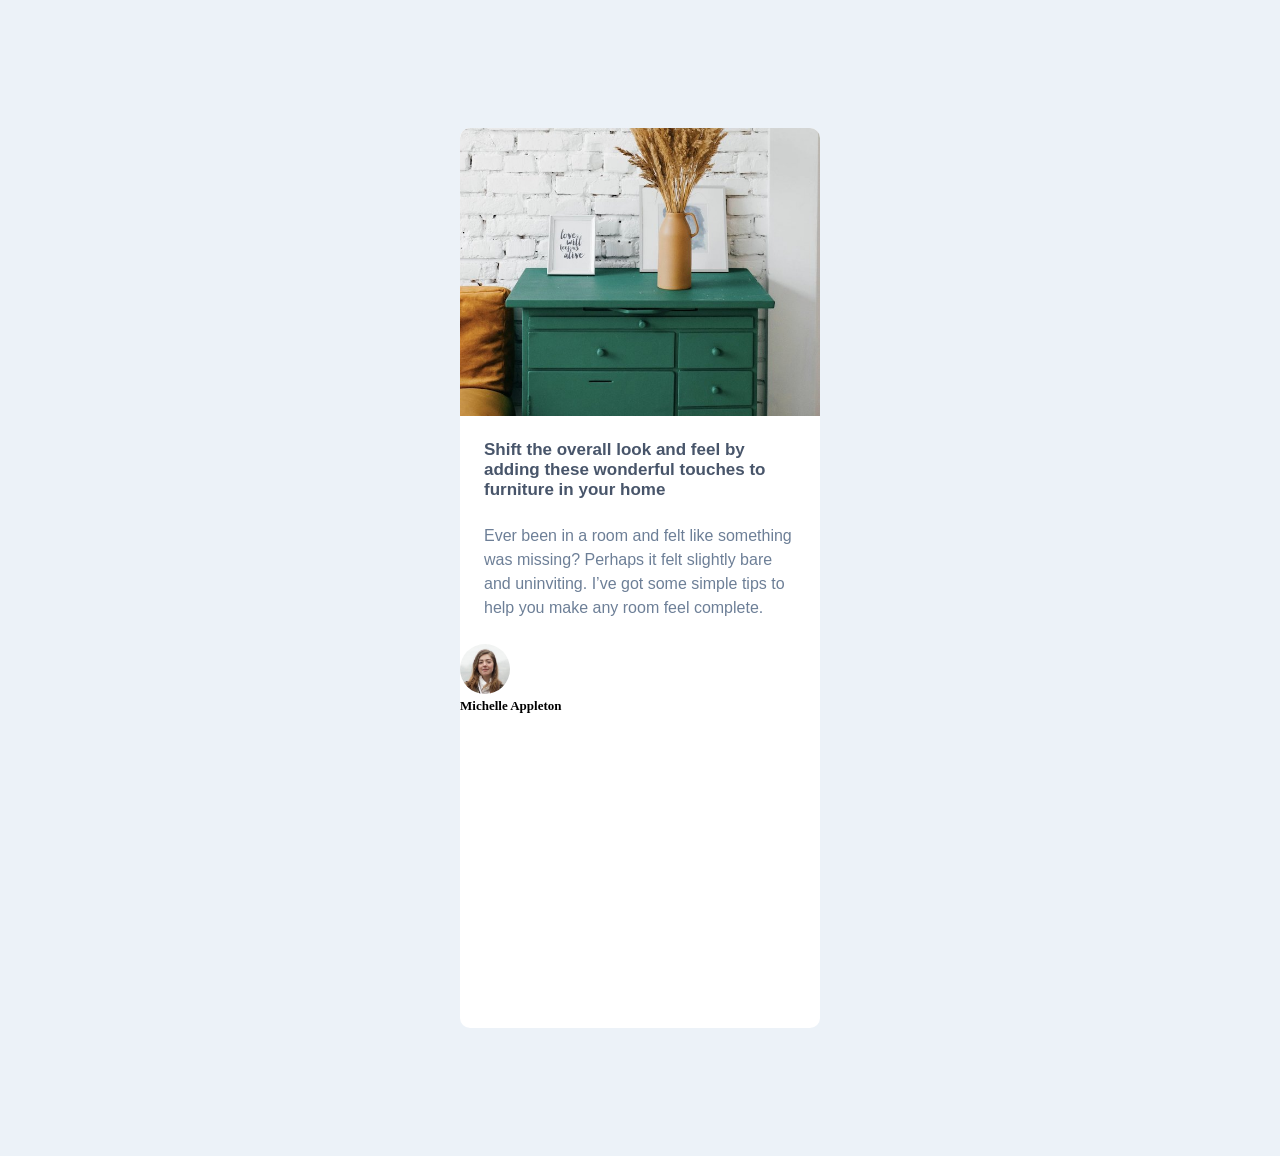
<file: index.html>
<!DOCTYPE html>
<html lang="en">
<head>
  <meta charset="UTF-8">
  <meta name="viewport" content="width=device-width, initial-scale=1.0"> <!-- displays site properly based on user's device -->

  <link rel="icon" type="image/png" sizes="32x32" href="./images/favicon-32x32.png">
  
  <title>Frontend Mentor | Article preview component</title>

  <!-- Feel free to remove these styles or customise in your own stylesheet 👍 -->
  <link rel="stylesheet" href="./styles.css">
</head>
<body>
  <main class="container">
    <div class="article-preview-card">
      <section class="article__image">
        <img src="./images/drawers.jpg" alt="drawers" class="article__image">
      </section>
        
      
      <section class="article__content">
        <h1>Shift the overall look and feel by adding these wonderful touches to furniture in your home</h1>
        <p>Ever been in a room and felt like something was missing? Perhaps it felt slightly bare and uninviting. I’ve got some simple tips to help you make any room feel complete.</p>
        
        <section class="article__author">
          <img src="./images/avatar-michelle.jpg" alt="Michelle Appleton" class="article__author-image">
            <h4 class="article__author-name">Michelle Appleton</h4>
            <p class="article__publish-date">28 Jun 2020</p></section>
            <section class="open.share">
              <p>Share</p>
              <ul><li><img src="./images/icon-share.svg" alt="Share"></li>
                <li><img src="./images/icon-twitter.svg" alt="Twitter"></li>
                <li><img src="./images/icon-facebook.svg" alt="Facebook"></li>
                <li><img src="./images/icon-pinterest.svg" alt="Pinterest"></li>
                
              </ul>
            </section>
            </section>
          
      
    </div>
  </main>

  
</body>
</html>
</file>
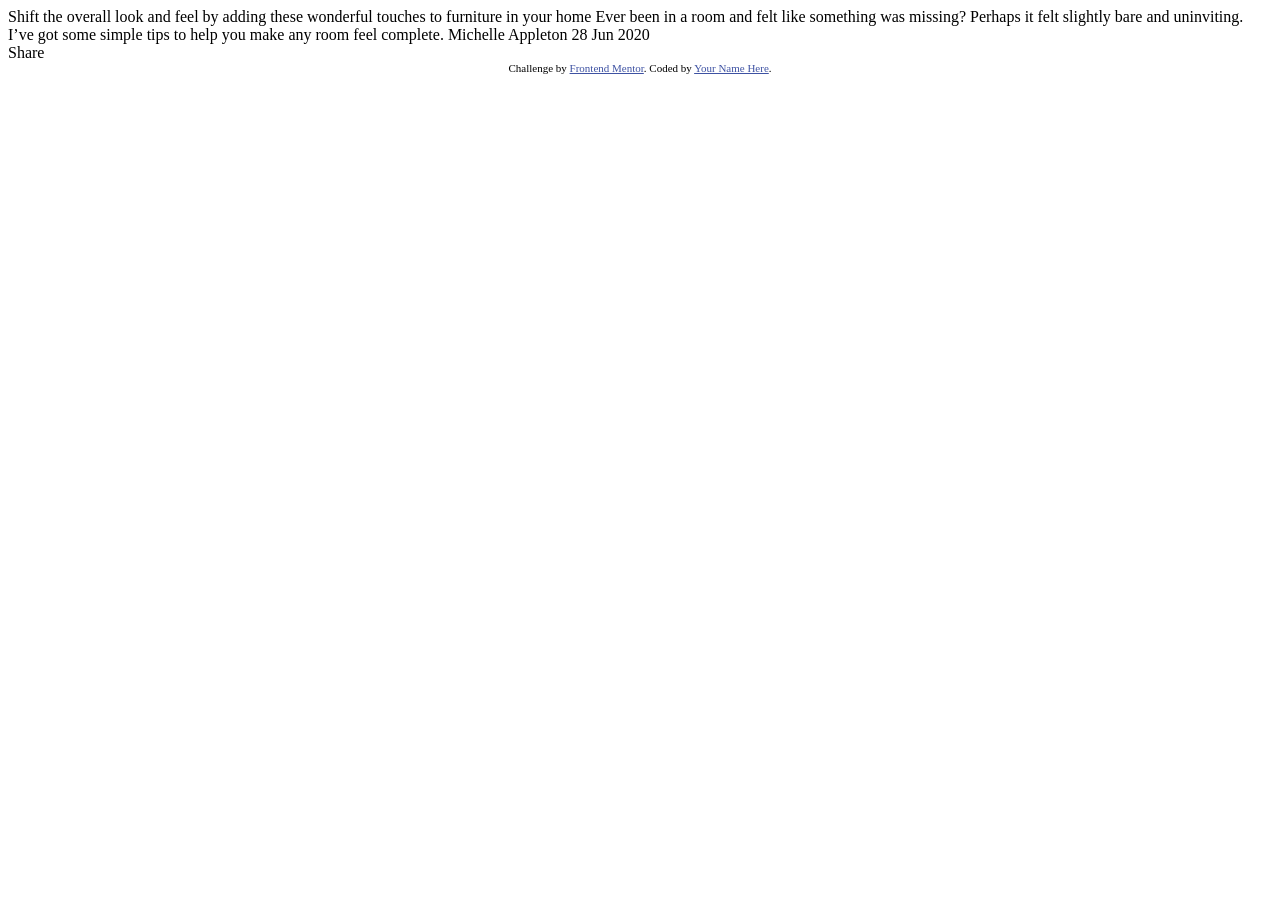
<file: article-preview-component-master/index.html>
<!DOCTYPE html>
<html lang="en">
<head>
  <meta charset="UTF-8">
  <meta name="viewport" content="width=device-width, initial-scale=1.0"> <!-- displays site properly based on user's device -->

  <link rel="icon" type="image/png" sizes="32x32" href="./images/favicon-32x32.png">
  
  <title>Frontend Mentor | Article preview component</title>

 <div class="container">Shift the overall look and feel by adding these wonderful 
  touches to furniture in your home

  Ever been in a room and felt like something was missing? Perhaps 
  it felt slightly bare and uninviting. I’ve got some simple tips 
  to help you make any room feel complete.

  Michelle Appleton
  28 Jun 2020</div>
  <style>
    .attribution { font-size: 11px; text-align: center; }
    .attribution a { color: hsl(228, 45%, 44%); }
  </style>
</head>
<body>

  

  Share
  
  <div class="attribution">
    Challenge by <a href="https://www.frontendmentor.io?ref=challenge" target="_blank">Frontend Mentor</a>. 
    Coded by <a href="#">Your Name Here</a>.
  </div>
</body>
</html>
</file>
<file: styles.css>
:root{--Very-Dark-Grayish-Blue: hsl(217, 19%, 35%);
--Desaturated-Dark-Blue: hsl(214, 17%, 51%);
 --Grayish-Blue: hsl(212, 23%, 69%);
--Light-Grayish-Blue: hsl(210, 46%, 95%);}

*{margin: 0;
padding:0;}

.container{display:block;
    background-color:hsl(0, 0%, 100%);
    align-items: center;
    margin:8rem auto;
    padding-bottom: 300px 0;
    border-radius: 10px;
  width:100%;
  height: 00px;
  min-height: 100vh;
  max-width: 360px;
}
.container .article__image{
    width:100%;
    
    display:flex;
    margin:0 0;
    padding: 0 0;
}
.container .article__author img{
   border-radius: 90px;
   height: 50px;
}

body{
    background-color:hsl(210, 46%, 95%);
    display:flex;
    align-content: center;
    font-size: 13px;
    padding: 0 0;
    margin: 0 0;
  
}
p{
    font-family: 'Manrope', sans-serif;
    color: var(--Desaturated-Dark-Blue);
    font-size: 1rem;
    line-height: 1.5rem;
    margin: 1.5rem;
}
.article_content{
    display:block;
    align-content: center;
    margin:1rem 1rem;
    
}


 h1{
    font-family: 'Manrope', sans-serif;
    color: var(--Very-Dark-Grayish-Blue);
font-size: 17px;
     margin: 1.5rem;
}
.article-preview-card{
    display:block;
    align-items: center;
    flex-direction: column;
    background-color:hsl(0, 0%, 100%);
    border-radius: 10px;
    overflow:hidden;
  height: 600px;
  
}
</file>
